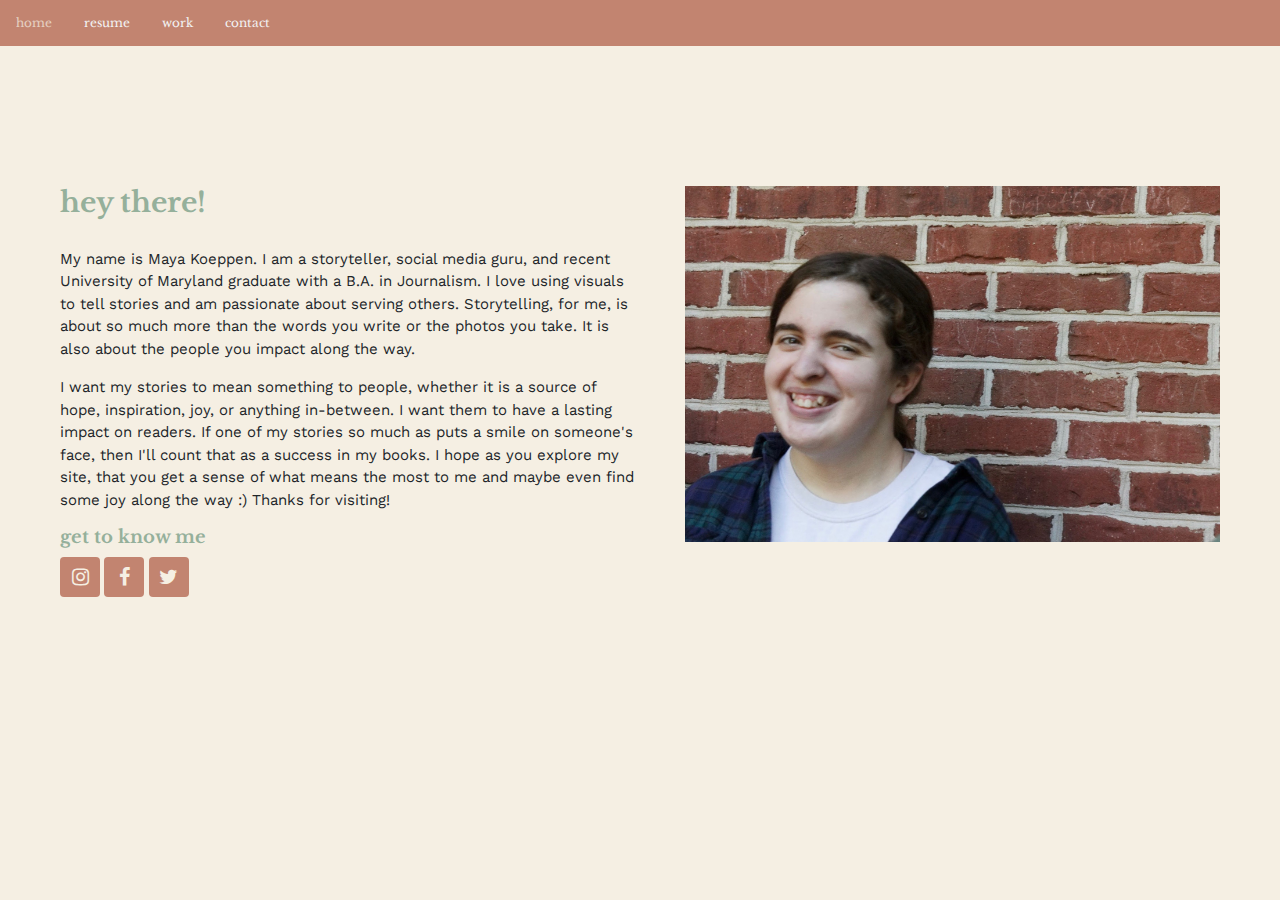
<file: index.html>
<!DOCTYPE html>
<html lang="en">
    <head>
        <!-- Basic Page Needs -->
        <meta charset="utf-8">
        <title>Home</title>
        <meta name="description" content="Bio Page">
        <meta
        name="author" content="Maya Koeppen">
        <!-- Mobile Specific Metas -->
        <meta
        name="viewport" content="width=device-width, initial-scale=1">
        <!-- FONT -->
        <link href="https://fonts.googleapis.com/css2?family=Libre+Baskerville:ital,wght@0,400;0,700;1,400&display=swap" rel="stylesheet">
        <link href="https://fonts.googleapis.com/css2?family=Work+Sans:ital,wght@0,300;0,400;0,500;0,600;0,700;1,300;1,400;1,500;1,600;1,700&display=swap" rel="stylesheet">
        <link href="https://fonts.googleapis.com/css2?family=Playfair+Display&display=swap" rel="stylesheet">
        <!-- CSS -->
        <link rel="stylesheet" href="https://cdnjs.cloudflare.com/ajax/libs/font-awesome/4.7.0/css/font-awesome.min.css">
        <link rel="stylesheet" href="https://stackpath.bootstrapcdn.com/bootstrap/4.5.2/css/bootstrap.min.css" integrity="sha384-JcKb8q3iqJ61gNV9KGb8thSsNjpSL0n8PARn9HuZOnIxN0hoP+VmmDGMN5t9UJ0Z" crossorigin="anonymous">
        <link rel="stylesheet" href="site/css/style.css">
    </head>
<!-- Page contents here -->
    <body>
 <!-- Navbar -->
 <div class="topnav">
    <a href="https://mkoeppen838.github.io">home</a>
    <a href="https://mkoeppen838.github.io/resume">resume</a>
    <a href="https://mkoeppen838.github.io/work">work</a>
    <a href="https://mkoeppen838.github.io/contact">contact</a>
  </div>


<div class="container-bio">
<div class="box">
<div class="row">
<div class="col-md-6">
<h3 class= "welcome"> hey there! </h3>
    <p>
       
My name is Maya Koeppen. I am a storyteller, social media guru, and recent University of Maryland graduate with a B.A. in Journalism. 
I love using visuals to tell stories and am passionate about serving others. 
Storytelling, for me, is about so much more than the words you write or the photos you take. 
It is also about the people you impact along the way.
</p> 
        
        <p>I want my stories to mean something to people, whether it is a source of hope, inspiration,  joy, or anything in-between. 
            I want them to have a lasting impact on readers. If one of my stories so much as puts a smile on someone's face, then I'll count that as a success in my books.  
            I hope as you explore my site,  that you get a sense of what means the most to me and maybe even find some joy along the way :) Thanks for visiting!
         </p>
  

<h5 class="socials"> get to know me </h5>
         
    <a href="https://www.instagram.com/mrk23rd/" class="fa fa-instagram"></a>
    <a href="https://www.facebook.com/maya.koeppen" class="fa fa-facebook"></a>
    <a href="https://twitter.com/mayakoeppen" class="fa fa-twitter"></a>


   
</div>



<div class="col-md-6">
    <img src="site/images/me.jpg" class="img-fluid" alt="Photo of Maya Koeppen">
</div> 
</div>
</div>
</div>
</body>      
</html>
</file>
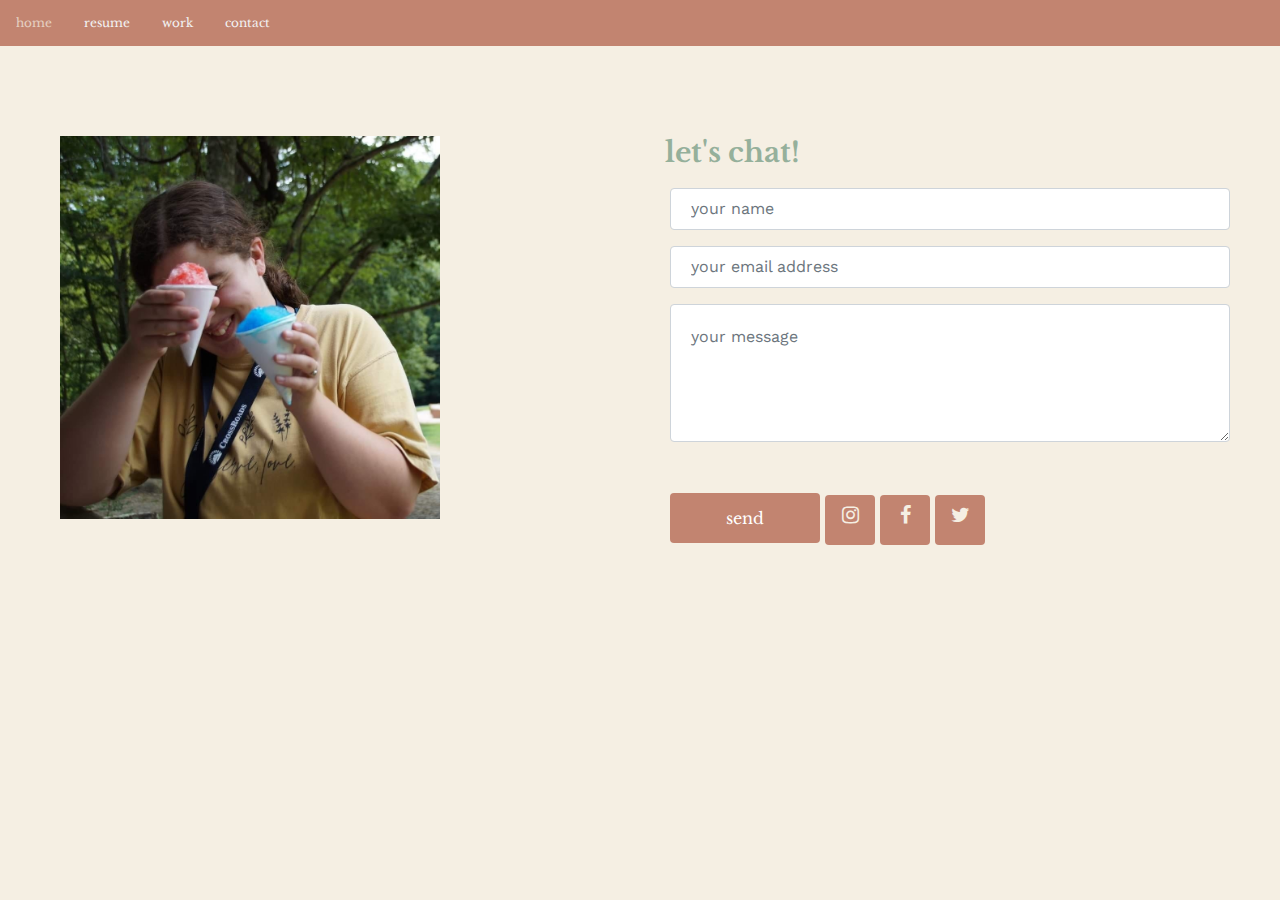
<file: contact/index.html>
<!DOCTYPE html>
<html lang="en">
    <head>
        <!-- Basic Page Needs -->
        <meta charset="utf-8">
        <title>Contact</title>
        <meta name="description" content="contact">
        <meta
        name="author" content="Maya Koeppen">
        <!-- Mobile Specific Metas -->
        <meta
        name="viewport" content="width=device-width, initial-scale=1">
        <!-- FONT -->
        <link href="https://fonts.googleapis.com/css2?family=Libre+Baskerville:ital,wght@0,400;0,700;1,400&display=swap" rel="stylesheet">
        <link href="https://fonts.googleapis.com/css2?family=Work+Sans:ital,wght@0,300;0,400;0,500;0,600;0,700;1,300;1,400;1,500;1,600;1,700&display=swap" rel="stylesheet">
        <link href="https://fonts.googleapis.com/css2?family=Playfair+Display&display=swap" rel="stylesheet">
        <!-- CSS -->
        <link rel="stylesheet" href="https://cdnjs.cloudflare.com/ajax/libs/font-awesome/4.7.0/css/font-awesome.min.css">
        <link rel="stylesheet" href="https://stackpath.bootstrapcdn.com/bootstrap/4.5.2/css/bootstrap.min.css" integrity="sha384-JcKb8q3iqJ61gNV9KGb8thSsNjpSL0n8PARn9HuZOnIxN0hoP+VmmDGMN5t9UJ0Z" crossorigin="anonymous">
        <link rel="stylesheet" href="../site/css/style.css">

    </head>
<!-- Page contents here -->
    <body>
 <!-- Navbar -->
 <div class="topnav">
  <a href="https://mkoeppen838.github.io">home</a>
  <a href="https://mkoeppen838.github.io/resume">resume</a>
  <a href="https://mkoeppen838.github.io/work">work</a>
  <a href="https://mkoeppen838.github.io/contact">contact</a>
  </div>

<div class="container-contact">
<div class="contact-box">
<div class="row">

<div class="col-md-6">

<img src="../site/images/contact.jpg" class="img-fluid" alt="Maya Koeppen">

</div>

<div class="col-md-6">
<div class="contact-title">
<h3>let's chat!</h3>
</div>

<div class="form">
<form>
  <div class="form-group">
  <div class="name">
    <input type="text" class="form-control" id="name" placeholder="your name">
  </div>
</div>
  <div class="form-group">
    <input type="text" class="form-control" id="email" placeholder="your email address">
  </div>
  <div class="form-group">
    <textarea class="form-control" id="message" placeholder="your message" rows="4"></textarea>
  </div>
  <div class="send">
  <button type="submit" class="btn btn-primary">send</button> <a href="https://www.instagram.com/mrk23rd/" class="fa fa-instagram"></a> <a href="https://www.facebook.com/maya.koeppen" class="fa fa-facebook"></a> <a href="https://twitter.com/mayakoeppen" class="fa fa-twitter"></a>
   
    </div>
</form>
</div>
</div>


</div>
</div> 


</div>



</body>
</html>
</file>
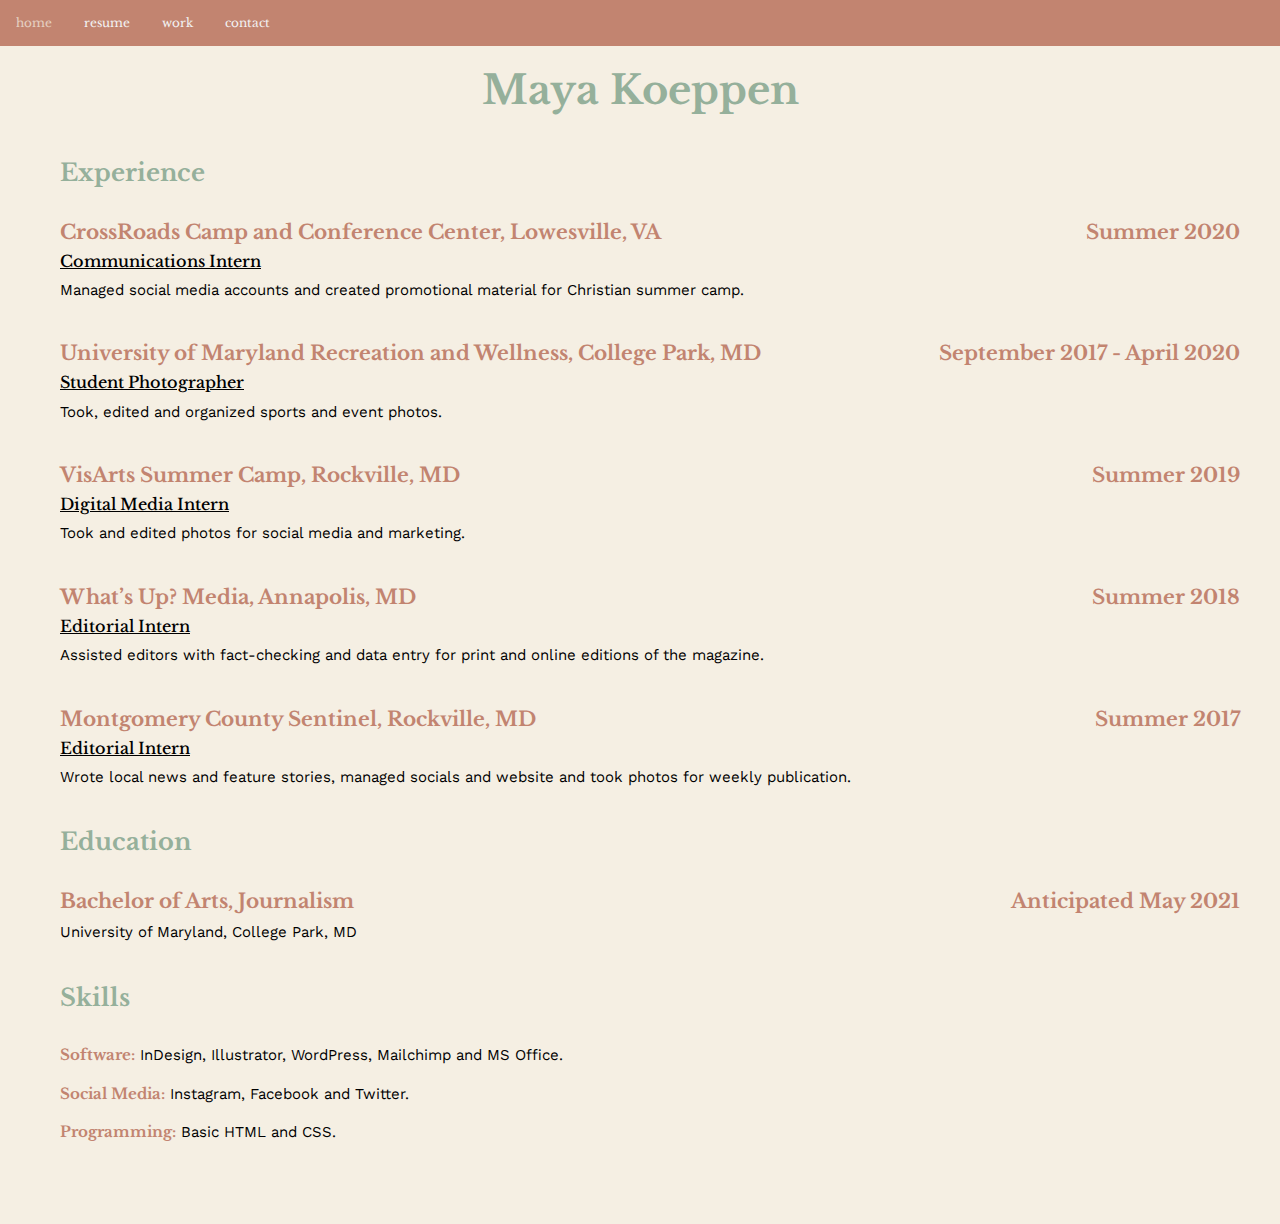
<file: resume/index.html>
<!DOCTYPE html>
<html lang="en">
    <head>
        <!-- Basic Page Needs -->
        <meta charset="utf-8">
        <title>Resume</title>
        <meta name="description" content="resume">
        <meta
        name="author" content="Maya Koeppen">
        <!-- Mobile Specific Metas -->
        <meta
        name="viewport" content="width=device-width, initial-scale=1">
        <!-- FONT -->
        <link href="https://fonts.googleapis.com/css2?family=Libre+Baskerville:ital,wght@0,400;0,700;1,400&display=swap" rel="stylesheet">
        <link href="https://fonts.googleapis.com/css2?family=Work+Sans:ital,wght@0,300;0,400;0,500;0,600;0,700;1,300;1,400;1,500;1,600;1,700&display=swap" rel="stylesheet">
        <link href="https://fonts.googleapis.com/css2?family=Playfair+Display&display=swap" rel="stylesheet">
        <!-- CSS -->
        <link rel="stylesheet" href="https://cdnjs.cloudflare.com/ajax/libs/font-awesome/4.7.0/css/font-awesome.min.css">
        <link rel="stylesheet" href="https://stackpath.bootstrapcdn.com/bootstrap/4.5.2/css/bootstrap.min.css" integrity="sha384-JcKb8q3iqJ61gNV9KGb8thSsNjpSL0n8PARn9HuZOnIxN0hoP+VmmDGMN5t9UJ0Z" crossorigin="anonymous">
        <link rel="stylesheet" href="../site/css/style.css">

    </head>
<!-- Page contents here -->
    <body>
 <!-- Navbar -->
 <div class="topnav">
 <a href="https://mkoeppen838.github.io">home</a>
    <a href="https://mkoeppen838.github.io/resume">resume</a>
    <a href="https://mkoeppen838.github.io/work">work</a>
    <a href="https://mkoeppen838.github.io/contact">contact</a>
  </div>

<div class="container-resume">

<div class="top">
  <h1> Maya Koeppen</h1>
</div>

<div class="resume-box">
<div class="experience">

<h4> Experience </h4>

<br>

<h5>CrossRoads Camp and Conference Center, Lowesville, VA <span class="date">Summer 2020 </span></h5>
<h6>Communications Intern</h6>
<p>Managed social media accounts and created promotional material
for Christian summer camp.</p>

<br>

<h5>University of Maryland Recreation and Wellness, College Park, MD <span class="date"> September 2017 - April 2020 </span></h5>
<h6>Student Photographer</h6>
<p>Took, edited and organized sports and event photos.</p>

<br>

<h5>VisArts Summer Camp, Rockville, MD <span class="date"> Summer 2019</span></h5>
<h6>Digital Media Intern</h6>
<p>Took and edited photos for social media and marketing.</p>

<br>

<h5>What’s Up? Media, Annapolis, MD <span class="date"> Summer 2018 </span></h5>
<h6>Editorial Intern</h6>
<p>Assisted editors with fact-checking and data entry for print and
   online editions of the magazine.</p>

<br>

<h5>Montgomery County Sentinel, Rockville, MD <span class="date"> Summer 2017</span></h5>
<h6>Editorial Intern</h6>
<p>Wrote local news and feature stories, managed socials
  and website and took photos for weekly publication.</p>

  <br>


</div>

<div class="education">

  <h4> Education </h4>

<br>

<h5>Bachelor of Arts, Journalism <span class="date"> Anticipated May 2021 </span></h5>
<p>University of Maryland, College Park, MD</p>

<br>

</div>

<div class="skills">
<h4> Skills</h4>
<br>
 <p><b>Software:</b> InDesign, Illustrator, WordPress, Mailchimp and MS Office.</p>
 <p><b>Social Media:</b> Instagram, Facebook and Twitter.</p>
 <p><b>Programming:</b> Basic HTML and CSS.</p>

<br>


</div>
</div>
</div>
</body>
</html>
</file>
<file: site/css/style.css>
.welcome {
    font-family: 'Libre Baskerville', serif;
    color: #95b09b;
    font-weight: bold;
    padding-top: 50px;
    padding-bottom: 20px;

}

.socials {
    font-family: 'Libre Baskerville', serif;
    font-weight: bold;
    color: #95b09b;
    font-size: 18px;
}


.box {
    padding-top: 50px;
    padding-bottom: 20px;
    padding-left: 20px;
    margin: 40px;

}


p {
    font-family: 'Work Sans', sans-serif;
    font-size: 15px;

}

.box img {
    width: 100%;
    padding: 50px 20px 10px;
    height: auto;
    margin: 0 auto;

}

body {
    background-color: #f5efe3;
}

.fa {
    padding: 10px;
    font-size: 20px;
    width: 40px;
    border-radius: 4px;
    text-align: center;
    text-decoration: none;

}

.topnav {
    overflow: hidden;
    font-family: 'Libre Baskerville', serif;
    background-color: #c28470;

}

.topnav a {
    float: left;
    color: #f2f2f2;
    text-align: center;
    padding: 14px 16px;
    text-decoration: none;
    font-size: 12px;
}

.topnav a:hover {
    opacity: 0.7;
}

/* Facebook */
.fa-facebook {
    background: #c28470;
    color: white;
}

/* Twitter */
.fa-twitter {
    background: #c28470;
    color: white;
}

/* Instagram */
.fa-instagram {
    background: #c28470;
    color: white;
}

.fa:hover {
    opacity: 0.7;
}

.fa,
a:hover {
    text-decoration: none;
    color: #f5efe3;
}

.top h1 {
    font-family: 'Libre Baskerville', serif;
    color: #95b09b;
    text-align: center;
    padding-top: 20px;
    font-weight: bold;
}

.experience {
    font-family: 'Libre Baskerville', serif;
    color: #95b09b;
}


.education {
    font-family: 'Libre Baskerville', serif;
    color: #95b09b;
}


.container-resume h4 {
    font-weight: bold;
}

.container-resume p {
    font-family: 'Work Sans', sans-serif;
    font-size: 15px;
    color: black;
}

.container-resume h5 {
    font-weight: bold;
    color: #c28470;
}

.container-resume h6 {
    text-decoration: underline;
    color: black;
}

.skills {
    font-family: 'Libre Baskerville', serif;
    color: #95b09b;
}

.skills b {
    font-family: 'Libre Baskerville', serif;
    color: #c28470;
    font-weight: bold;
    text-decoration: none;
    font-size: 15px;
}

.resume-box {
    padding-left: 20px;
    margin: 40px;
    padding-top: 5px;
}

.date {
    float: right;
    display: inline;
}

.contact-box {
    padding-left: 20px;
    padding-top: 50px;
    margin: 40px;

}

.contact-box img {
    width: 400px;
    padding-right: 20px;
}

.contact-title h3 {
    font-family: 'Libre Baskerville', serif;
    color: #95b09b;
    font-weight: bold;
}


form {
    font-family: 'Work Sans', sans-serif;
    padding-right: 10px;
    padding-left: 5px;
}

.text,.form-control {
    padding: 20px;
}

.btn {
    background-color: #c28470;
    width: 150px;
    height: 50px;
    text-align: center;
    margin: 0 auto;
    font-family: 'Libre Baskerville', serif;
    border: none;
    display: inline-block;
}

.btn:hover {
    opacity: 0.7;
    background-color: #c28470;

}

.btn:active {

    background-color: #c28470;

}


.send {
    padding-top: 35px;
}

.name {
    padding-top: 10px;
}

.send .fa {
    padding: 10px;
    font-size: 20px;
    width: 50px;
    height: 50px;
    margin: 0 auto;
    border-radius: 4px;
    text-align: center;
    text-decoration: none;
}

.container-work h2 {
    font-family: 'Libre Baskerville', serif;
    color: #95b09b;
    font-weight: bold;
    text-align: center;
    padding-top: 20px;
}


.red {
    padding: 20px;
    height: 350px;
    width: 350px;
    margin: 40px;
    position: relative;

}

.red h3 {
    font-family: 'Libre Baskerville', serif;
    color: #f5efe3;
    position: absolute;
    z-index: 999;
    margin: 0 auto;
    left: 0;
    right: 0;
    top: 40%;
    text-align: center;
    width: 60%;
}


.yellow {
    padding: 20px;
    height: 350px;
    width: 350px;
    margin: 40px;
    position: relative;


}

.yellow h3 {

    font-family: 'Libre Baskerville', serif;
    color: #f5efe3;
    position: absolute;
    z-index: 999;
    margin: 0 auto;
    left: 0;
    right: 0;
    top: 40%; 
    text-align: center;
    width: 60%;


}

.orange {
    padding: 20px;
    height: 350px;
    width: 350px;
    margin: 40px;
    position: relative;

}

.orange h3 {

    font-family: 'Libre Baskerville', serif;
    color: #f5efe3;
    position: absolute;
    z-index: 999;
    margin: 0 auto;
    left: 0;
    right: 0;
    top: 40%;
    text-align: center;
    width: 60%;
}

.description p {
    text-align: center;
    padding: 30px;
    font-size: 20px;
    line-height: 1.6;
}

.writing {
    padding-left: 50px;
    padding-top: 20px;
}

.writing-description{
    font-family: 'Work Sans', sans-serif;
    color: black;
    text-align: center;
}

.writing-top h2 {
    font-family: 'Libre Baskerville', serif;
    color: #95b09b;
    font-weight: bold;
    text-align: center;
    padding-top: 20px;
}


.writing h3 {
    font-family: 'Libre Baskerville', serif;
    color: #c28470;
}

.writing h5 {
    font-family: 'Work Sans', sans-serif;
    color: black;
}

.writing a {
    font-family: 'Libre Baskerville', serif;
    color: #c28470;

}

.writing a:hover {
    opacity: 0.7;
}

.container-photos h2 {
    font-family: 'Libre Baskerville', serif;
    color: #95b09b;
    font-weight: bold;
    text-align: center;
    padding-top: 20px;
}

.photos h4 {
    font-family: 'Libre Baskerville', serif;
    color: #95b09b;
}

.photos {
    padding-top: 20px;
    padding-left: 30px;
    padding-right: 30px;
}

.communications {
    padding-left: 30px;
    padding-top: 20px;
}


.communications h2 {
    font-family: 'Libre Baskerville', serif;
    color: #95b09b;
    font-weight: bold;
    text-align: center;
    padding-top: 20px;
}

.communications h4 {
    padding-top: 20px;
    font-family: 'Libre Baskerville', serif;
    color: #95b09b;
}

.communications h5 {
    font-family: 'Libre Baskerville', serif;
    color: #c28470;
    padding-bottom: 20px;
    font-weight: bold;
}

.socials h5 {
    font-family: 'Libre Baskerville', serif;
    color: #c28470;
    padding-top: 20px;
}

.description-social{
    font-family: 'Work Sans', sans-serif;
    color: black;
    text-align: left;
}

.abigail {
    padding-right: 20px;
    padding-bottom: 60px;
}

.climb{
    padding-bottom: 60px;
}



    .video {
        width: 100%;
    }

    .events {
        padding-left: 5px;
        padding-right: 5px;
    }
</file>
